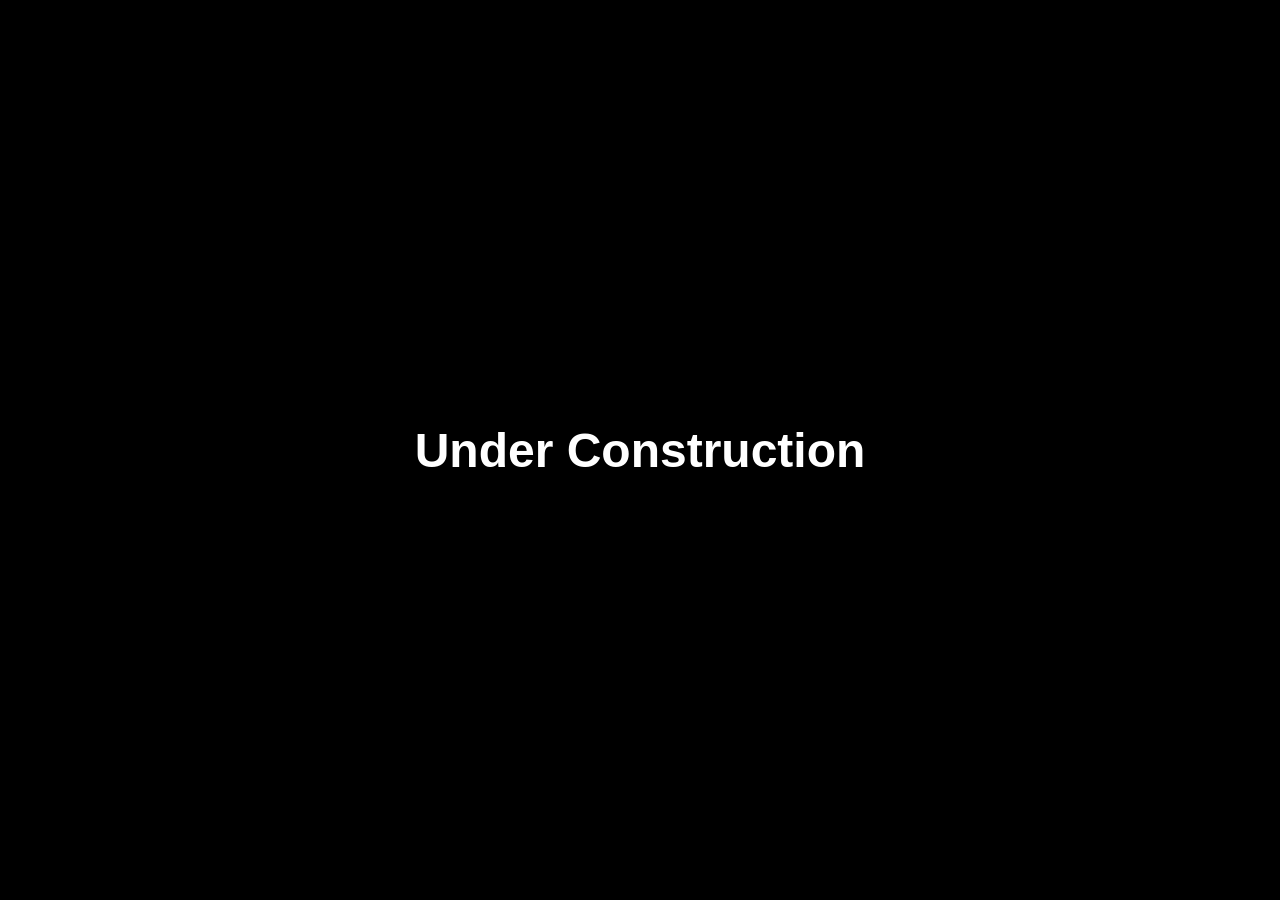
<file: index.html>
<!DOCTYPE html>
<html lang="en">
  <head>
    <meta charset="UTF-8" />
    <meta name="viewport" content="width=device-width, initial-scale=1.0" />
    <title>Under Construction</title>
    <link rel="stylesheet" href="styles.css" />
  </head>
  <body>
    <h1 id="title">Under Construction</h1>
  </body>
</html>
</file>
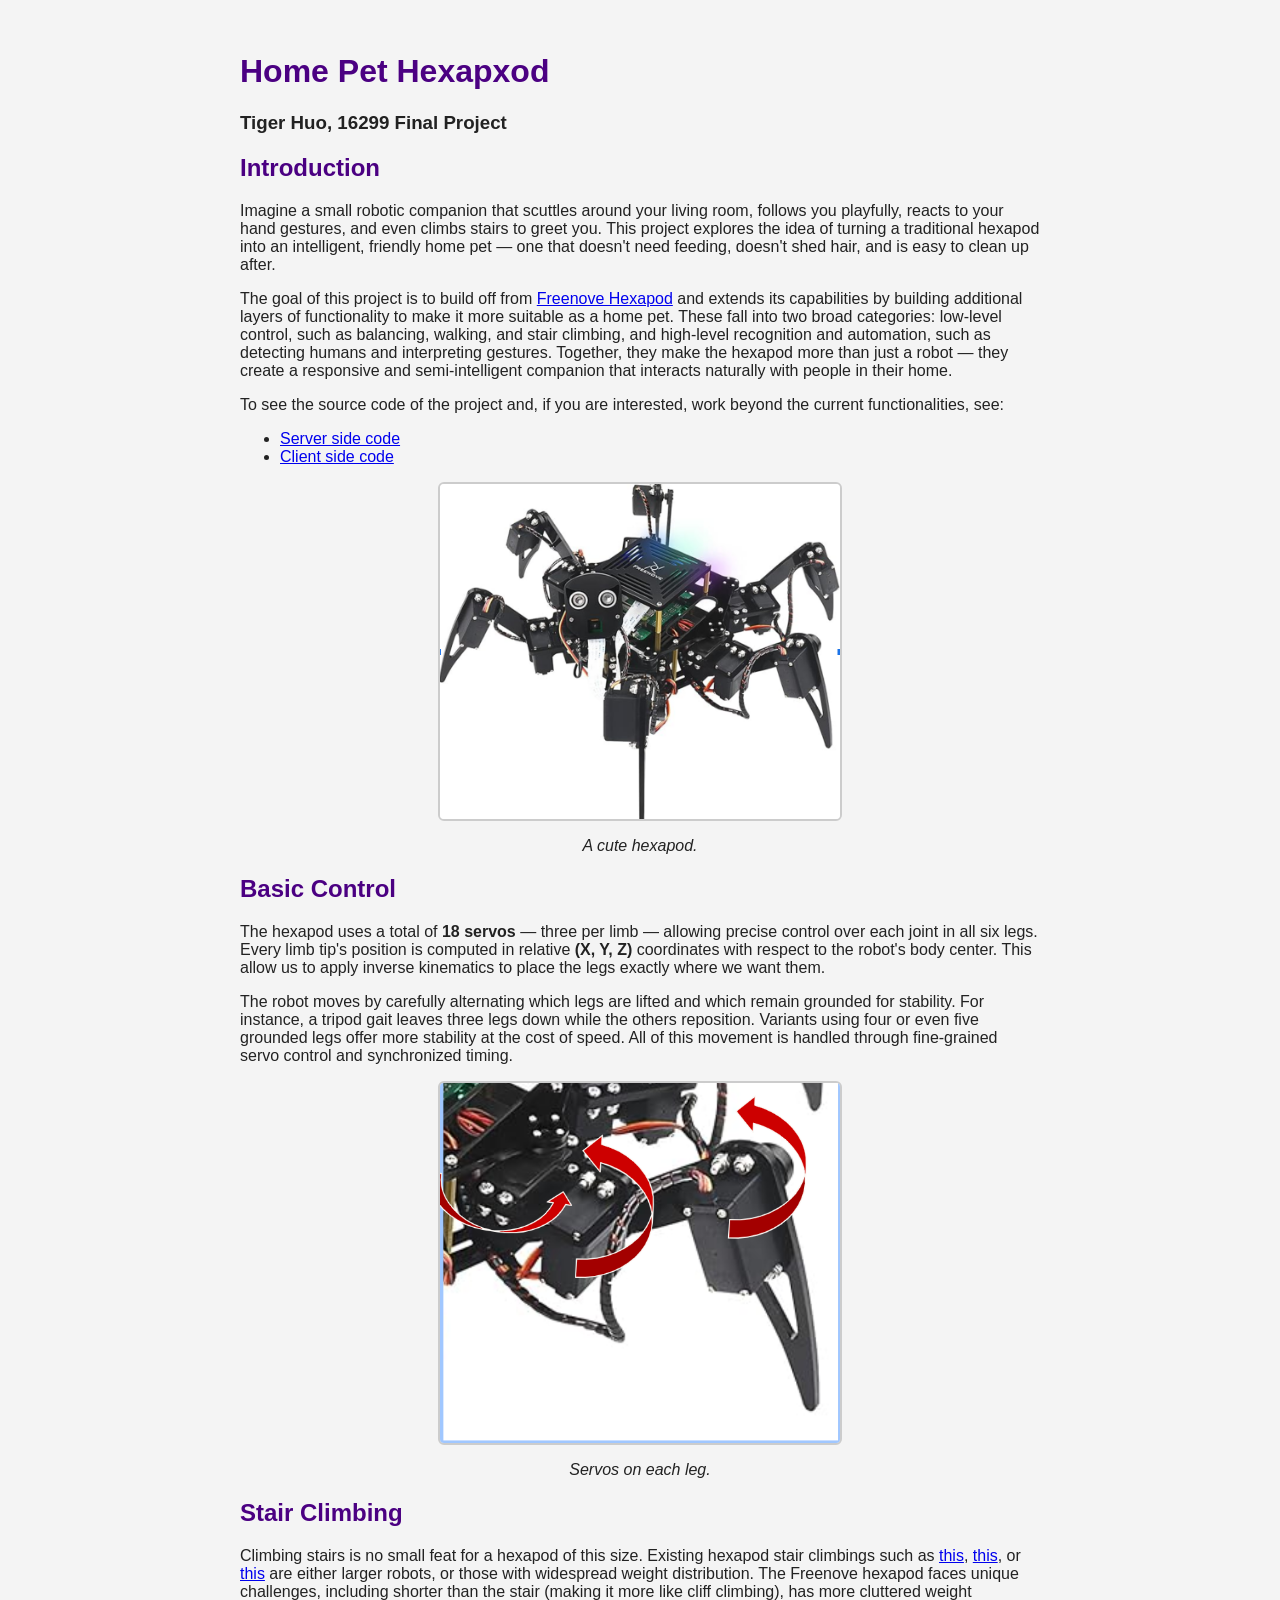
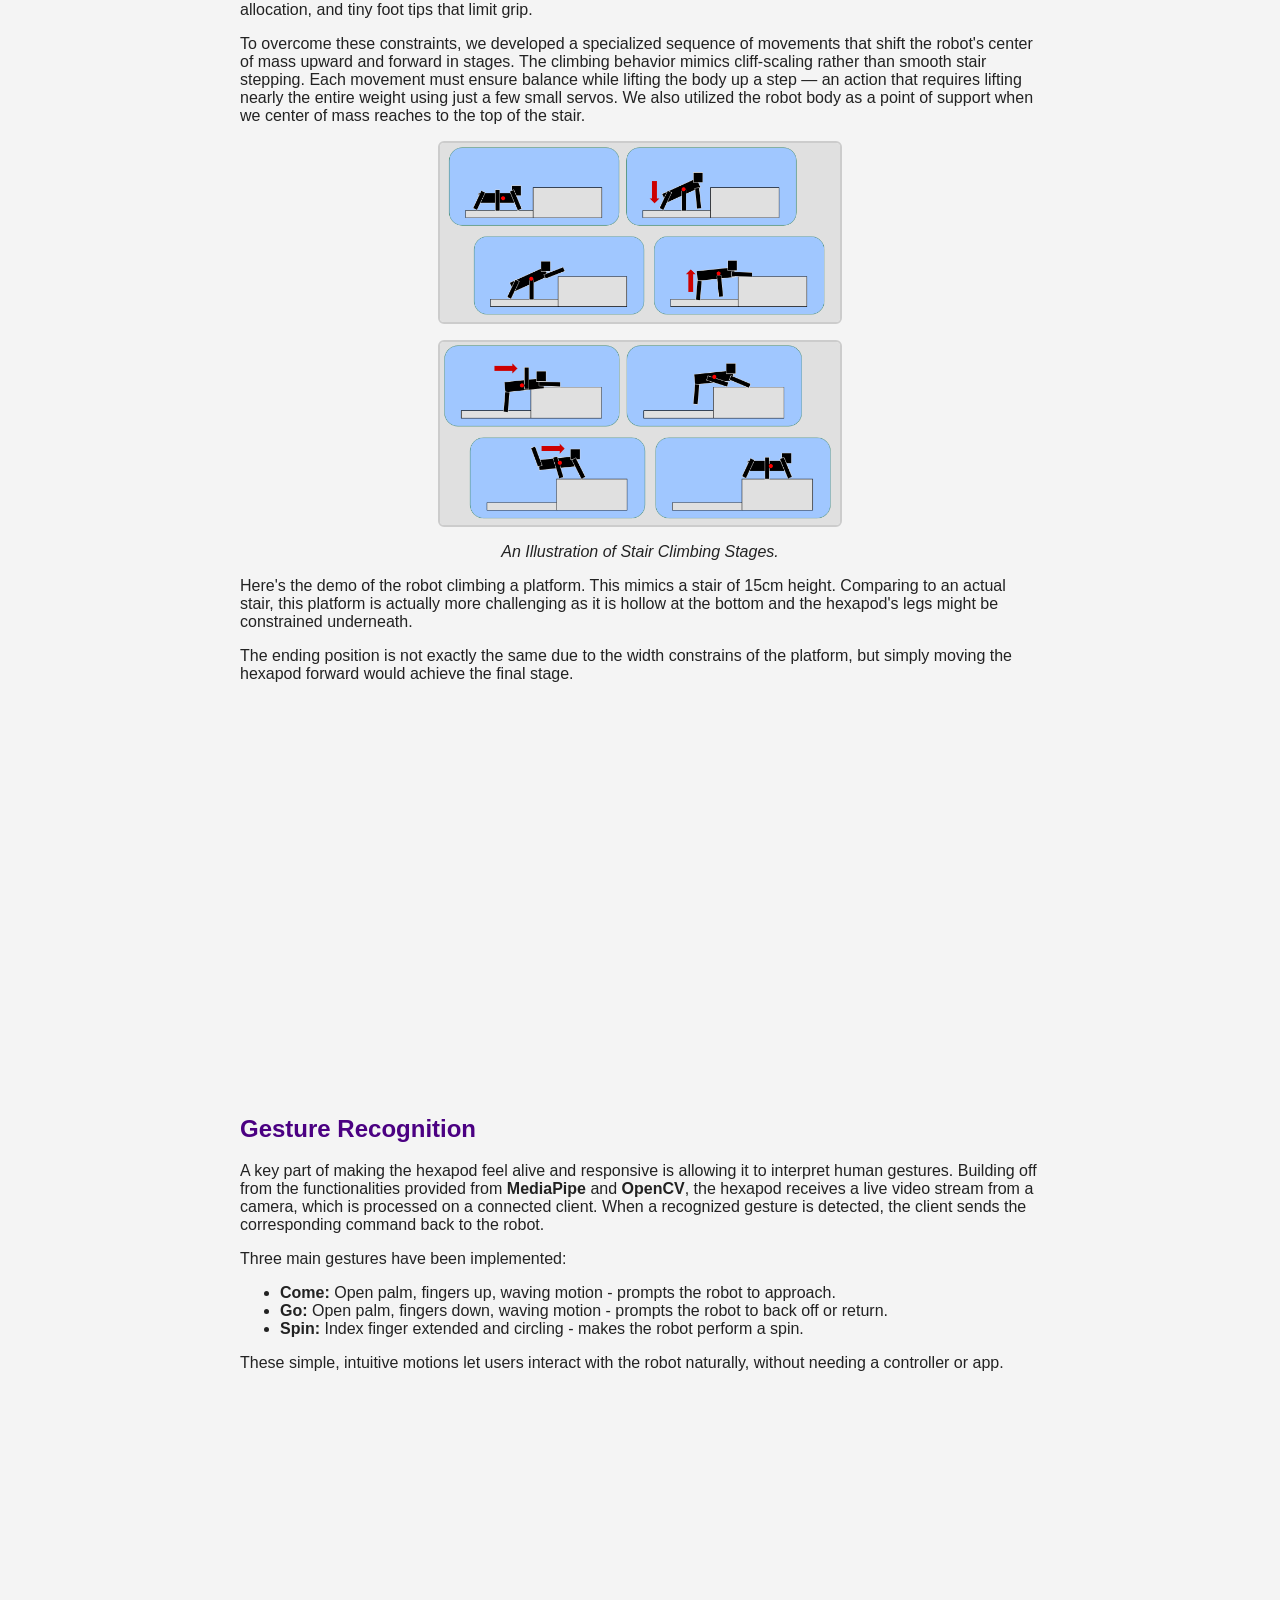
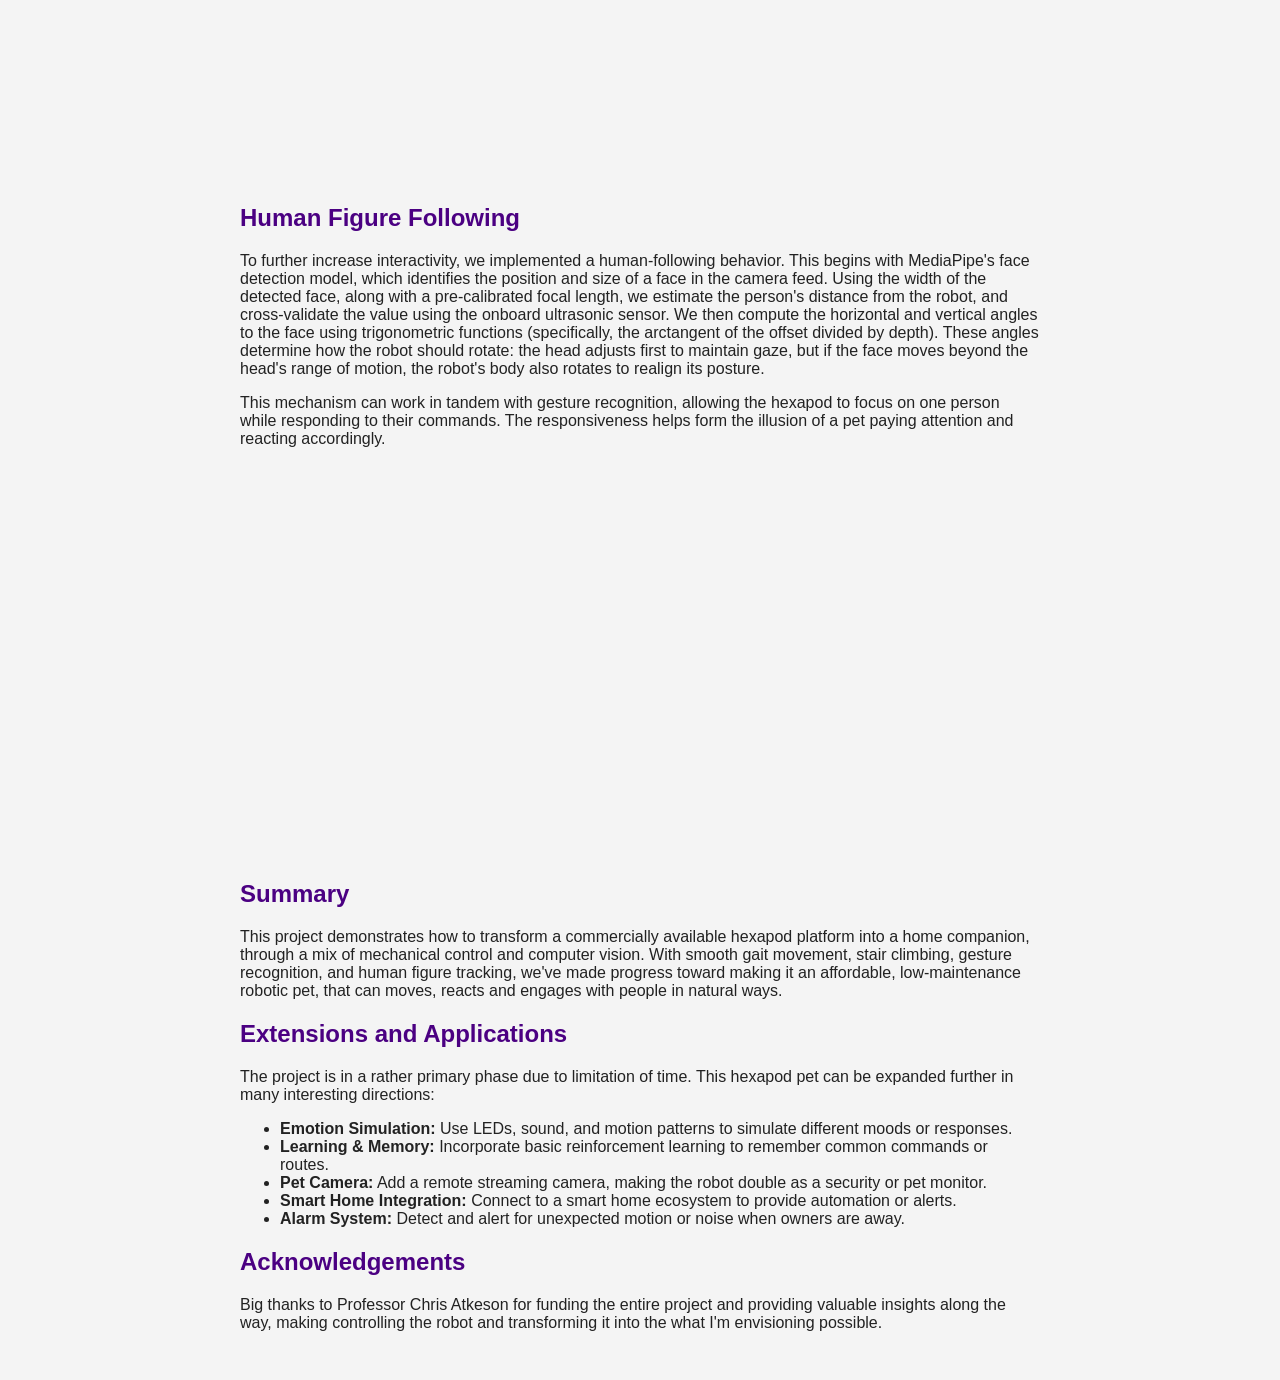
<file: hexapod-project/index.html>
<!DOCTYPE html>
<html lang="en">
  <head>
    <meta charset="UTF-8" />
    <meta name="viewport" content="width=device-width, initial-scale=1.0" />
    <title>Final Project - Home Pet Hexapod</title>
    <link rel="stylesheet" href="styles.css" />
  </head>
  <body>
    <div class="container">
      <h1>Home Pet Hexapxod</h1>
      <h3>Tiger Huo, 16299 Final Project</h3>

      <section>
        <h2>Introduction</h2>
        <p>
          Imagine a small robotic companion that scuttles around your living
          room, follows you playfully, reacts to your hand gestures, and even
          climbs stairs to greet you. This project explores the idea of turning
          a traditional hexapod into an intelligent, friendly home pet — one
          that doesn't need feeding, doesn't shed hair, and is easy to clean up
          after.
        </p>
        <p>
          The goal of this project is to build off from
          <a
            href="https://github.com/Freenove/Freenove_Big_Hexapod_Robot_Kit_for_Raspberry_Pi.com"
            >Freenove Hexapod</a
          >
          and extends its capabilities by building additional layers of
          functionality to make it more suitable as a home pet. These fall into
          two broad categories: low-level control, such as balancing, walking,
          and stair climbing, and high-level recognition and automation, such as
          detecting humans and interpreting gestures. Together, they make the
          hexapod more than just a robot — they create a responsive and
          semi-intelligent companion that interacts naturally with people in
          their home.
        </p>
        <p>
          To see the source code of the project and, if you are interested, work
          beyond the current functionalities, see:
        </p>
        <ul>
          <li>
            <a href="https://github.com/FireACNC/hexapod-server"
              >Server side code</a
            >
          </li>
          <li>
            <a href="https://github.com/FireACNC/hexapod-full"
              >Client side code</a
            >
          </li>
        </ul>
        <div class="image-wrapper">
          <img src="media/hexapod.png" alt="Hexapod" class="images" />
          <em>A cute hexapod.</em>
        </div>
      </section>

      <section>
        <h2>Basic Control</h2>
        <p>
          The hexapod uses a total of <strong>18 servos</strong> — three per
          limb — allowing precise control over each joint in all six legs. Every
          limb tip's position is computed in relative
          <strong>(X, Y, Z)</strong> coordinates with respect to the robot's
          body center. This allow us to apply inverse kinematics to place the
          legs exactly where we want them.
        </p>
        <p>
          The robot moves by carefully alternating which legs are lifted and
          which remain grounded for stability. For instance, a tripod gait
          leaves three legs down while the others reposition. Variants using
          four or even five grounded legs offer more stability at the cost of
          speed. All of this movement is handled through fine-grained servo
          control and synchronized timing.
        </p>
        <div class="image-wrapper">
          <img src="media/servos.png" alt="Servos on limbs" class="images" />
          <em>Servos on each leg.</em>
        </div>
      </section>

      <section>
        <h2>Stair Climbing</h2>
        <p>
          Climbing stairs is no small feat for a hexapod of this size. Existing
          hexapod stair climbings such as
          <a
            href="https://www.youtube.com/watch?v=aH07qF_bhgA&ab_channel=Zenta 
          "
            >this</a
          >,
          <a
            href="https://www.youtube.com/watch?v=f3L8R5Vx6Z0&ab_channel=ShuoYangRobotics 
          "
            >this</a
          >, or
          <a
            href="https://www.youtube.com/watch?v=bqy9GWGNKRE&ab_channel=AndrewHumphries 
          "
            >this</a
          >
          are either larger robots, or those with widespread weight
          distribution. The Freenove hexapod faces unique challenges, including
          shorter than the stair (making it more like cliff climbing), has more
          cluttered weight allocation, and tiny foot tips that limit grip.
        </p>
        <p>
          To overcome these constraints, we developed a specialized sequence of
          movements that shift the robot's center of mass upward and forward in
          stages. The climbing behavior mimics cliff-scaling rather than smooth
          stair stepping. Each movement must ensure balance while lifting the
          body up a step — an action that requires lifting nearly the entire
          weight using just a few small servos. We also utilized the robot body
          as a point of support when we center of mass reaches to the top of the
          stair.
        </p>
        <div class="image-wrapper">
          <img
            src="media/stair_1.png"
            alt="Stair Climbing Step 1"
            class="images"
          />
          <img
            src="media/stair_2.png"
            alt="Stair Climbing Step 2"
            class="images"
          />
          <em>An Illustration of Stair Climbing Stages.</em>
        </div>

        <p>
          Here's the demo of the robot climbing a platform. This mimics a stair
          of 15cm height. Comparing to an actual stair, this platform is
          actually more challenging as it is hollow at the bottom and the
          hexapod's legs might be constrained underneath.
        </p>
        <p>
          The ending position is not exactly the same due to the width
          constrains of the platform, but simply moving the hexapod forward
          would achieve the final stage.
        </p>
        <iframe
          src="https://drive.google.com/file/d/1VPtrhMG31TNMLKb2q3jld-Cxqc4VdFAJ/preview"
          width="640"
          height="360"
          allow="autoplay"
          class="video-frame"
        >
        </iframe>
      </section>

      <section>
        <h2>Gesture Recognition</h2>
        <p>
          A key part of making the hexapod feel alive and responsive is allowing
          it to interpret human gestures. Building off from the functionalities
          provided from
          <strong>MediaPipe</strong> and <strong>OpenCV</strong>, the hexapod
          receives a live video stream from a camera, which is processed on a
          connected client. When a recognized gesture is detected, the client
          sends the corresponding command back to the robot.
        </p>
        Three main gestures have been implemented:
        <ul>
          <li>
            <strong>Come:</strong> Open palm, fingers up, waving motion -
            prompts the robot to approach.
          </li>
          <li>
            <strong>Go:</strong> Open palm, fingers down, waving motion -
            prompts the robot to back off or return.
          </li>
          <li>
            <strong>Spin:</strong> Index finger extended and circling - makes
            the robot perform a spin.
          </li>
        </ul>
        <p>
          These simple, intuitive motions let users interact with the robot
          naturally, without needing a controller or app.
        </p>
        <iframe
          src="https://drive.google.com/file/d/1v0XE-9YLhnugTQDARIqj52bP-JBjXuCF/preview"
          width="640"
          height="360"
          allow="autoplay"
          class="video-frame"
        ></iframe>
      </section>

      <section>
        <h2>Human Figure Following</h2>
        <p>
          To further increase interactivity, we implemented a human-following
          behavior. This begins with MediaPipe's face detection model, which
          identifies the position and size of a face in the camera feed. Using
          the width of the detected face, along with a pre-calibrated focal
          length, we estimate the person's distance from the robot, and
          cross-validate the value using the onboard ultrasonic sensor. We then
          compute the horizontal and vertical angles to the face using
          trigonometric functions (specifically, the arctangent of the offset
          divided by depth). These angles determine how the robot should rotate:
          the head adjusts first to maintain gaze, but if the face moves beyond
          the head's range of motion, the robot's body also rotates to realign
          its posture.
        </p>
        <p>
          This mechanism can work in tandem with gesture recognition, allowing
          the hexapod to focus on one person while responding to their commands.
          The responsiveness helps form the illusion of a pet paying attention
          and reacting accordingly.
        </p>
        <iframe
          src="https://drive.google.com/file/d/1B8FFP4wI_4zsjbX8m0xh3EYMT-BVhcHH/preview"
          width="640"
          height="360"
          allow="autoplay"
          class="video-frame"
        ></iframe>
      </section>

      <section>
        <h2>Summary</h2>
        <p>
          This project demonstrates how to transform a commercially available
          hexapod platform into a home companion, through a mix of mechanical
          control and computer vision. With smooth gait movement, stair
          climbing, gesture recognition, and human figure tracking, we've made
          progress toward making it an affordable, low-maintenance robotic pet,
          that can moves, reacts and engages with people in natural ways.
        </p>
      </section>

      <section>
        <h2>Extensions and Applications</h2>
        The project is in a rather primary phase due to limitation of time. This
        hexapod pet can be expanded further in many interesting directions:
        <ul>
          <li>
            <strong>Emotion Simulation:</strong> Use LEDs, sound, and motion
            patterns to simulate different moods or responses.
          </li>
          <li>
            <strong>Learning & Memory:</strong> Incorporate basic reinforcement
            learning to remember common commands or routes.
          </li>
          <li>
            <strong>Pet Camera:</strong> Add a remote streaming camera, making
            the robot double as a security or pet monitor.
          </li>
          <li>
            <strong>Smart Home Integration:</strong> Connect to a smart home
            ecosystem to provide automation or alerts.
          </li>
          <li>
            <strong>Alarm System:</strong> Detect and alert for unexpected
            motion or noise when owners are away.
          </li>
        </ul>
      </section>

      <section>
        <h2>Acknowledgements</h2>
        <p>
          Big thanks to Professor Chris Atkeson for funding the entire project
          and providing valuable insights along the way, making controlling the
          robot and transforming it into the what I'm envisioning possible.
        </p>
      </section>
    </div>
  </body>
</html>
</file>
<file: styles.css>
* {
  margin: 0;
  padding: 0;
  box-sizing: border-box;
}

html,
body {
  height: 100%;
  background-color: #000;
  font-family: "Segoe UI", Tahoma, Geneva, Verdana, sans-serif;
  display: flex;
  justify-content: center;
  align-items: center;
}

h1 {
  color: #fff;
  font-size: 3rem;
  text-align: center;
  /* text-shadow: 0 0 5px #fff, 0 0 10px #fff, 0 0 20px #fff, 0 0 40px #0ff,
    0 0 80px #0ff; */
  animation: glow 1s ease-in-out infinite alternate;
}

@keyframes glow {
  from {
    text-shadow: 0 0 5px #fff, 0 0 10px #fff, 0 0 20px #fff, 0 0 40px #a020f0,
      0 0 60px #a020f0;
  }
  to {
    text-shadow: 0 0 10px #fff, 0 0 20px #fff, 0 0 30px #a020f0,
      0 0 50px #a020f0, 0 0 80px #a020f0;
  }
}
</file>
<file: hexapod-project/styles.css>
body {
  font-family: Arial, sans-serif;
  margin: 0;
  padding: 2rem;
  background-color: #f4f4f4;
  color: #222;
}

.container {
  max-width: 800px;
  margin: auto;
}

h1,
h2 {
  color: #4b0082; /* Indigo */
}

.image-wrapper {
  display: flex;
  flex-direction: column;
  align-items: center;
  width: 50%;
  margin: 0 auto;
}

.images {
  width: 100%;
  height: auto;
  margin-bottom: 1rem;
  border: 2px solid #ccc;
  border-radius: 6px;
  display: block;
}

.video-frame {
  width: 100%;
  max-width: 100%;
  height: 360px;
  margin-bottom: 2rem;
  border: none;
  border-radius: 6px;
}
</file>
